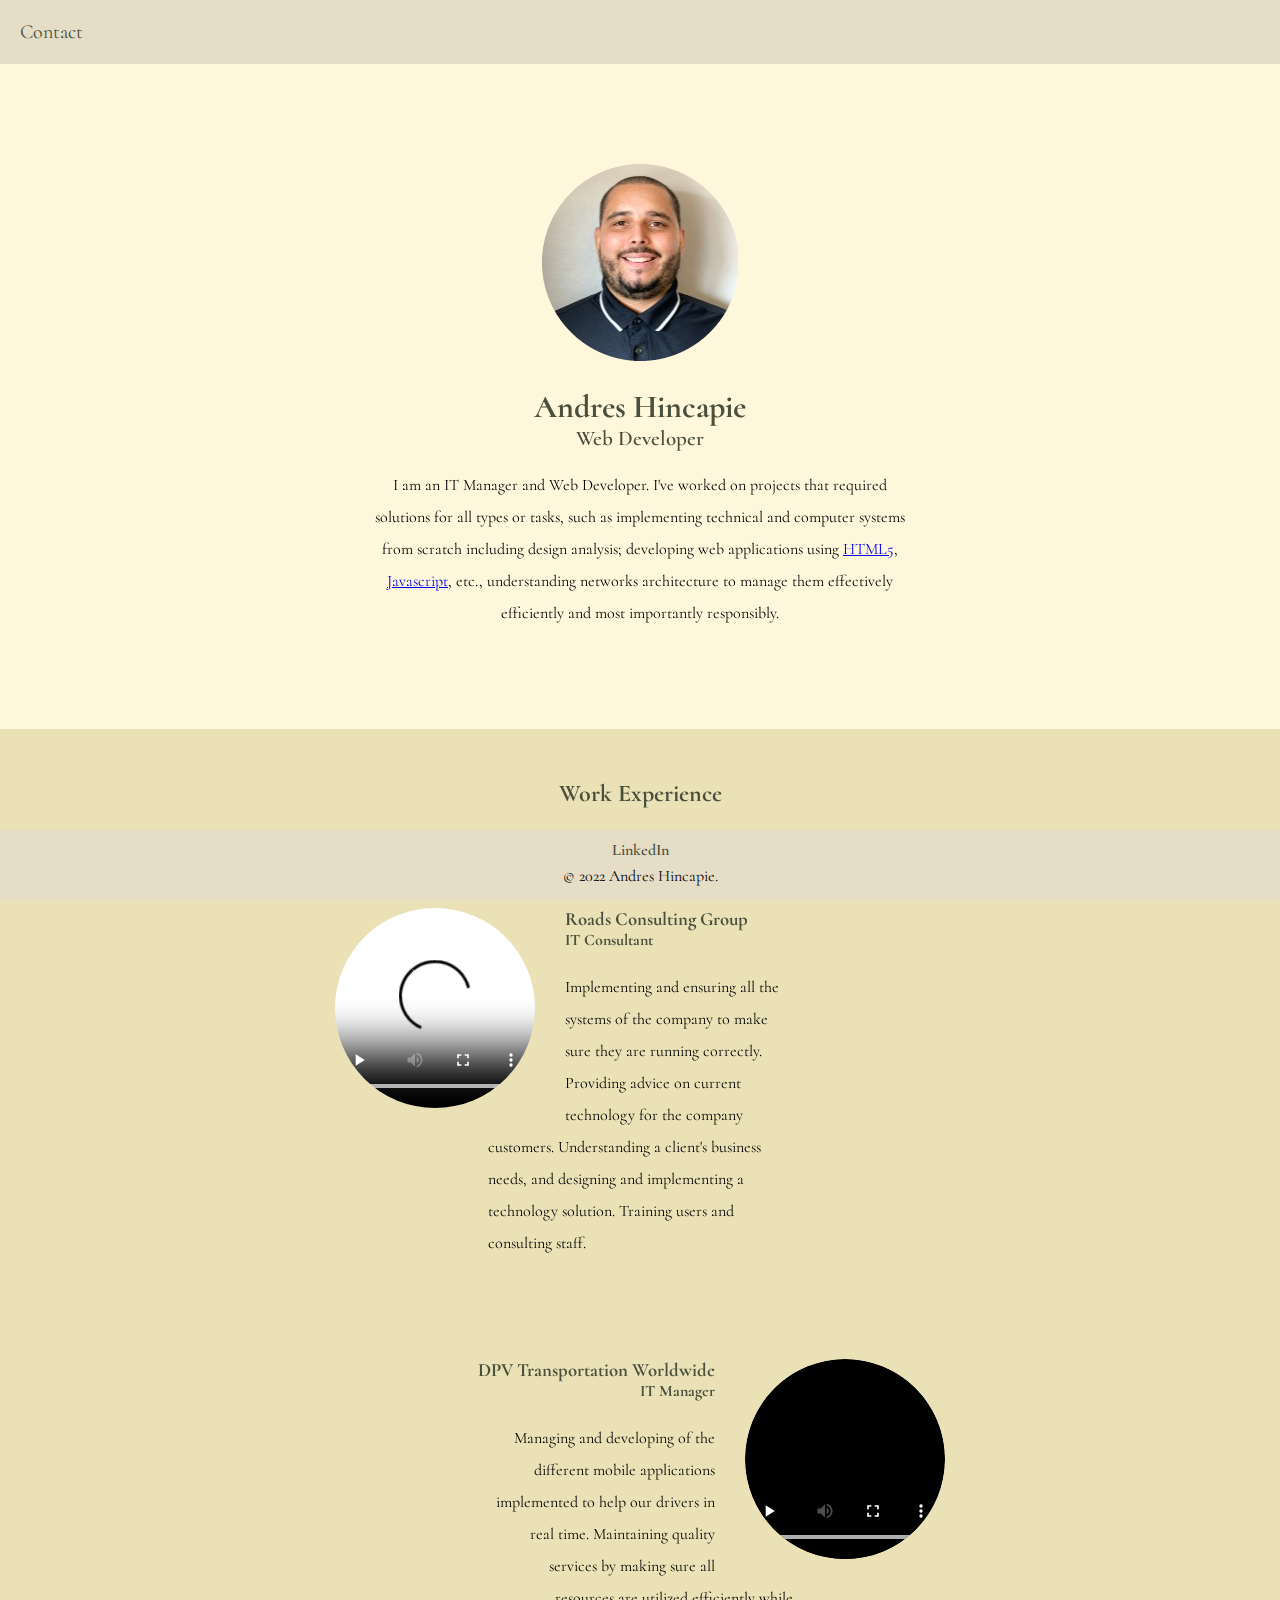
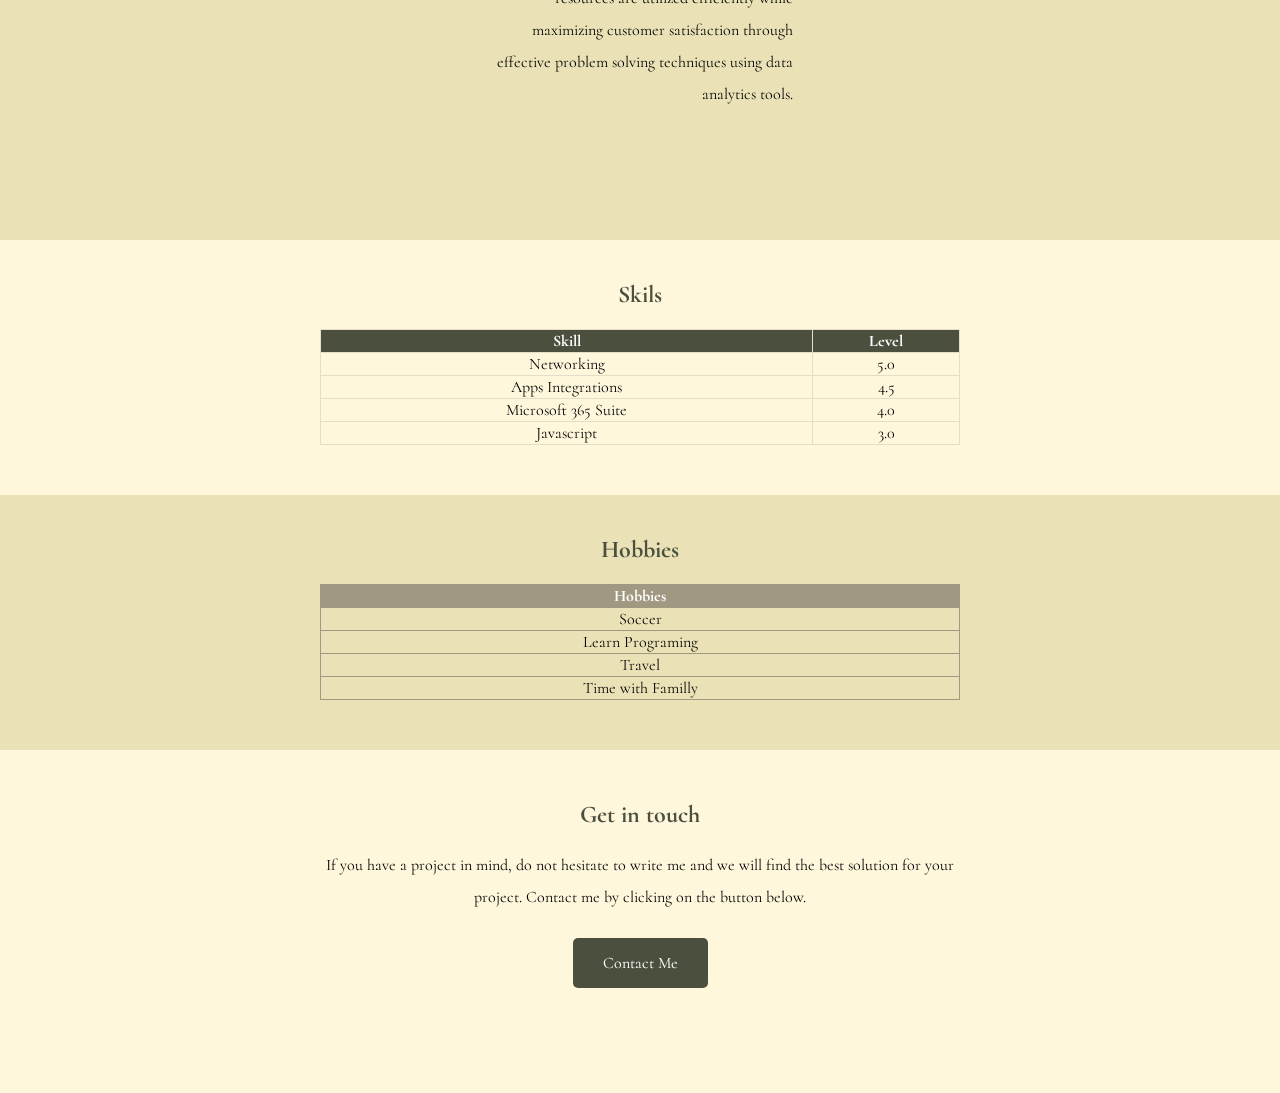
<file: pre-work-assigment/index.html>
<!DOCTYPE html>
<html>
  <head>
    <meta charset="utf-8">
    <title>Andres Hincapie - Web Developer</title>
    <link rel="stylesheet" type="text/css" href="css/styles.css">
    <link rel="preconnect" href="https://fonts.googleapis.com">
    <link rel="preconnect" href="https://fonts.gstatic.com" crossorigin>
    <link href="https://fonts.googleapis.com/css2?family=Cormorant:wght@300;400;600;700&family=Josefin+Slab:wght@100;400&display=swap" rel="stylesheet">
  </head>
  <body>
    <header class="header">
      <div class="navBar">
        <ul>
          <li><a href="pages/contact.html">Contact</a></li>
        </ul>
      </div>
    </header>

    <div class="top-container">
      <img src="images/andres.png" alt="">
      <h1>Andres Hincapie</h1>
      <h2 id="h2-top">Web Developer</h2>
      <p>I am an IT Manager and Web Developer. I've worked on projects that required solutions for all types or tasks, such as implementing technical and computer systems from scratch
        including design analysis; developing web applications using <a href="https://developer.mozilla.org/en-US/docs/Glossary/HTML5">HTML5</a>, <a href="https://www.javascript.com/">Javascript</a>, etc., understanding networks architecture to manage them effectively efficiently and most importantly responsibly.
      </p>
    </div>

    <div class="middle-container">
      <h2>Work Experience</h2>
      <div class="experience-container1">
        <video class="videoroads" controls loop>
          <source src="images/roadsvideologo.mp4" type="video/mp4"/>
        </video>
        <h3>Roads Consulting Group</h3>
        <h4>IT Consultant</h4>
        <p>Implementing and ensuring all the systems of the company to make sure they are running correctly.
            Providing advice on current technology for the company customers. Understanding a client's business needs, and designing and implementing a technology solution.
            Training users and consulting staff.
        </p>
      </div>
      <div class="experience-container2">
        <video class="videodpv" controls loop>
          <source src="images/dpvvideologo.mp4" type="video/mp4"/>
        </video>
        <h3>DPV Transportation Worldwide</h3>
        <h4>IT Manager</h4>
        <p>Managing and developing of the different mobile applications implemented to help our drivers in real time.
          Maintaining quality services by making sure all resources are utilized efficiently while maximizing customer satisfaction through effective problem solving techniques using data analytics tools.
        </p>
      </div>
    </div>

    <div class="skills-container">
      <h2>Skils</h2>
      <table class="table-skills" width="50%" border="solid">
        <tr>
          <th>Skill</th>
          <th>Level</th>
        </tr>
        <tr>
          <td>Networking</td>
          <td>5.0</td>
        </tr>
        <tr>
          <td>Apps Integrations</td>
          <td>4.5</td>
        </tr>
        <tr>
          <td>Microsoft 365 Suite</td>
          <td>4.0</td>
        </tr>
        <tr>
          <td>Javascript</td>
          <td>3.0</td>
        </tr>
      </table>
    </div>

    <div class="hobbies-container">
      <h2>Hobbies</h2>
      <table class="table-hobbies" width="50%" border="solid">
        <tr>
          <th>Hobbies</th>
        </tr>
        <tr>
          <td>Soccer</td>
        </tr>
        <tr>
          <td>Learn Programing</td>
        </tr>
        <tr>
          <td>Travel</td>
        </tr>
        <tr>
          <td>Time with Familly</td>
        </tr>
      </table>
    </div>

    <div class="bottom-container">
      <h2>Get in touch</h2>
      <p id="p-btn">If you have a project in mind, do not hesitate to write me and we will find the best solution for your project. Contact me by clicking on the button below.</p>
      <a class="btn" href="pages/contact.html">Contact Me</a>
    </div>

    <footer class="footer">
      <a class="footer-link" href="https://www.linkedin.com/in/andres-hincapie-403a27147">LinkedIn</a>
      <p class="copy-right">© 2022 Andres Hincapie.</p>
    </footer>
  </body>
</html>
</file>
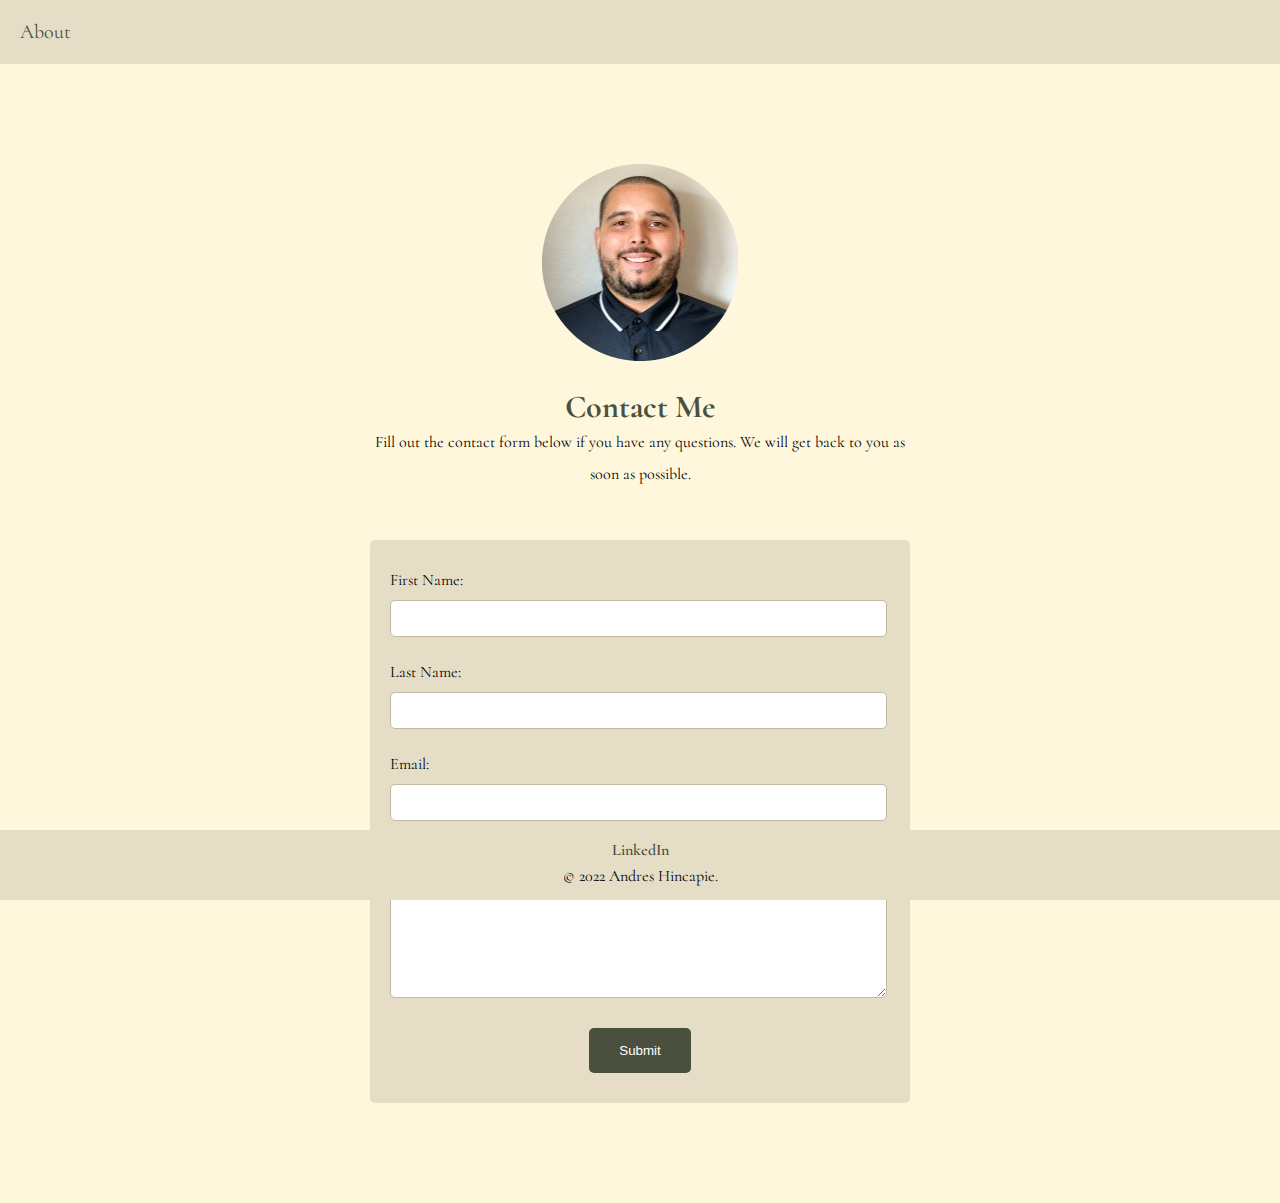
<file: pre-work-assigment/pages/contact.html>
<!DOCTYPE html>
<html>
  <head>
    <meta charset="utf-8">
    <title>Andres Hincapie - Web Developer</title>
    <link rel="stylesheet" type="text/css" href="../css/styles.css">
    <link rel="preconnect" href="https://fonts.googleapis.com">
    <link rel="preconnect" href="https://fonts.gstatic.com" crossorigin>
    <link href="https://fonts.googleapis.com/css2?family=Cormorant:wght@300;400;600;700&family=Josefin+Slab:wght@100;400&display=swap" rel="stylesheet">
  </head>
  <body>
    <div class="header">
      <div class="navBar">
        <ul>
          <li><a href="../index.html">About</a></li>
        </ul>
      </div>
    </div>

    <div class="top-container">
      <img src="../images/andres.png" alt="">
      <h1>Contact Me</h1>
      <p>Fill out the contact form below if you have any questions. We will get back to you as soon as possible.
      </p>

      <form>
        <div class="form-div">
          <label>First Name:</label>
          <input type="text" name="firstName" />
        </div>
        <div class="form-div">
          <label>Last Name:</label>
          <input type="text" name="lastName">
        </div>
        <div class="form-div">
          <label>Email:</label>
          <input type="text" name="email">
        </div>
        <div class="form-div">
          <label>Question:</label>
          <textarea id="question" name="question" style="height:100px"></textarea>
        </div>
        <input type="button" name="Submit" value="Submit">
        </form>
      </div>

    <footer class="footer">
      <a class="footer-link" href="https://www.linkedin.com/">LinkedIn</a>
      <p class="copy-right">© 2022 Andres Hincapie.</p>
    </footer>
  </body>
</html>
</file>
<file: pre-work-assigment/css/styles.css>
body {
  background-color: #FEF7DC;
  margin: 0;
  text-align: center;
  font-family: 'Cormorant', serif;
}

h1{
  font-weight: 700;
  margin-bottom: 0;
  color: #4A503D;
}

h2{
  color: #4A503D;
}

h3{
  margin-bottom: 0;
  color: #4A503D;
}

h4{
  margin-top: 0;
  color: #4A503D;
}


#h2-top{
  padding: 0;
  margin-top: 0;
  font-weight: 600;
  font-size: 21px;
  color: #4A503D;
}

p{
  width: 50%;
  margin: auto;
  line-height: 2;
}

/* HEADER */
.header{
  background-color: #E6DDC6;
  padding: 10px;
}

ul{
  list-style-type: none;
  margin: 0;
  padding: 0;
  overflow: hidden;

}

li{
  float: left;
}

li a{
  display: block;
  padding: 10px;
  color: #4A503D;
  font-size: 20px;
  font-weight: 400;
  text-decoration: none;
}

/* TOP CONTAINER */
.top-container{
  background-color: #FEF7DC;
  margin: 100px;
}

/* MIDDLE CONTAINER */
.middle-container{
  background-color: #EAE2B6;
  padding: 30px;
}

.experience-container1{
  width: 50%;
  margin: 100px auto 100px auto;
  text-align: left;
}

.videoroads{
  border-radius: 50%;
  width: 200px;
  height: 200px;
  float: left;
  margin-right: 30px;
}

.experience-container2{
  width: 50%;
  margin: 100px auto 100px auto;
  text-align: right;
}

.videodpv{
  border-radius: 50%;
  width: 200px;
  height: 200px;
  float: right;
  margin-left: 30px;
}

/* SKILLS CONTAINER */
.skills-container{
  padding-top: 20px;
  padding-bottom: 50px;
}

.table-skills{
  border: 1px solid #E6DDC6;
  border-collapse: collapse;
  margin-left: auto;
  margin-right: auto;
}

th{
  background-color: #4A503D;
  color: white;
}

/* HOBBIES CONTAINER */
.hobbies-container{
  background-color: #EAE2B6;
  padding-top: 20px;
  padding-bottom: 50px;
}

.table-hobbies{
  border: 1px solid #A19882;
  border-collapse: collapse;
  margin-left: auto;
  margin-right: auto;
}

.table-hobbies th{
  background-color: #A19882;
  color: white;
}

/* BOTTOM CONTAINER */
.bottom-container{
  background-color: #FEF7DC;
  margin-top: 50px;
  margin-bottom: 120px;
}

#p-btn{
  margin-bottom: 40px;
}

.btn{
  background-color: #4A503D;
  color: white;
  padding: 15px 30px;
  margin: 50px 0 200px 0;
  border: none;
  border-radius: 5px;
  text-decoration: none;
}

form{
  background-color: #E6DDC6;
  max-width: 500px;
  margin: 50px auto;
  padding: 30px 20px;
  border-radius: 5px;
}

.form-div{
  text-align: left;
  margin-bottom: 25px;
}

.form-div label {
  display: block;
  margin-bottom: 10px;
}

.form-div input[type=text], textarea{
  border: 1px solid #C2B8A3;
  border-radius: 5px;
  padding: 10px;
  display: block;
  width: 95%;
}

input[type=button]{
  background-color: #4A503D;
  color: white;
  padding: 15px 30px;
  margin-top: 5px;
  border: none;
  border-radius: 5px;
}

input[type=button]:hover{
  background-color: #B2B8A3;
}

/* FOOTER */
.footer{
  position: fixed;
  bottom: 0;
  width: 100%;
  height: 60px;
  padding-top: 10px;
  background-color: #E6DDC6;
}

.footer-link{
  color: #4A503D;
  font-weight: 600;
  text-decoration: none;
}
</file>
